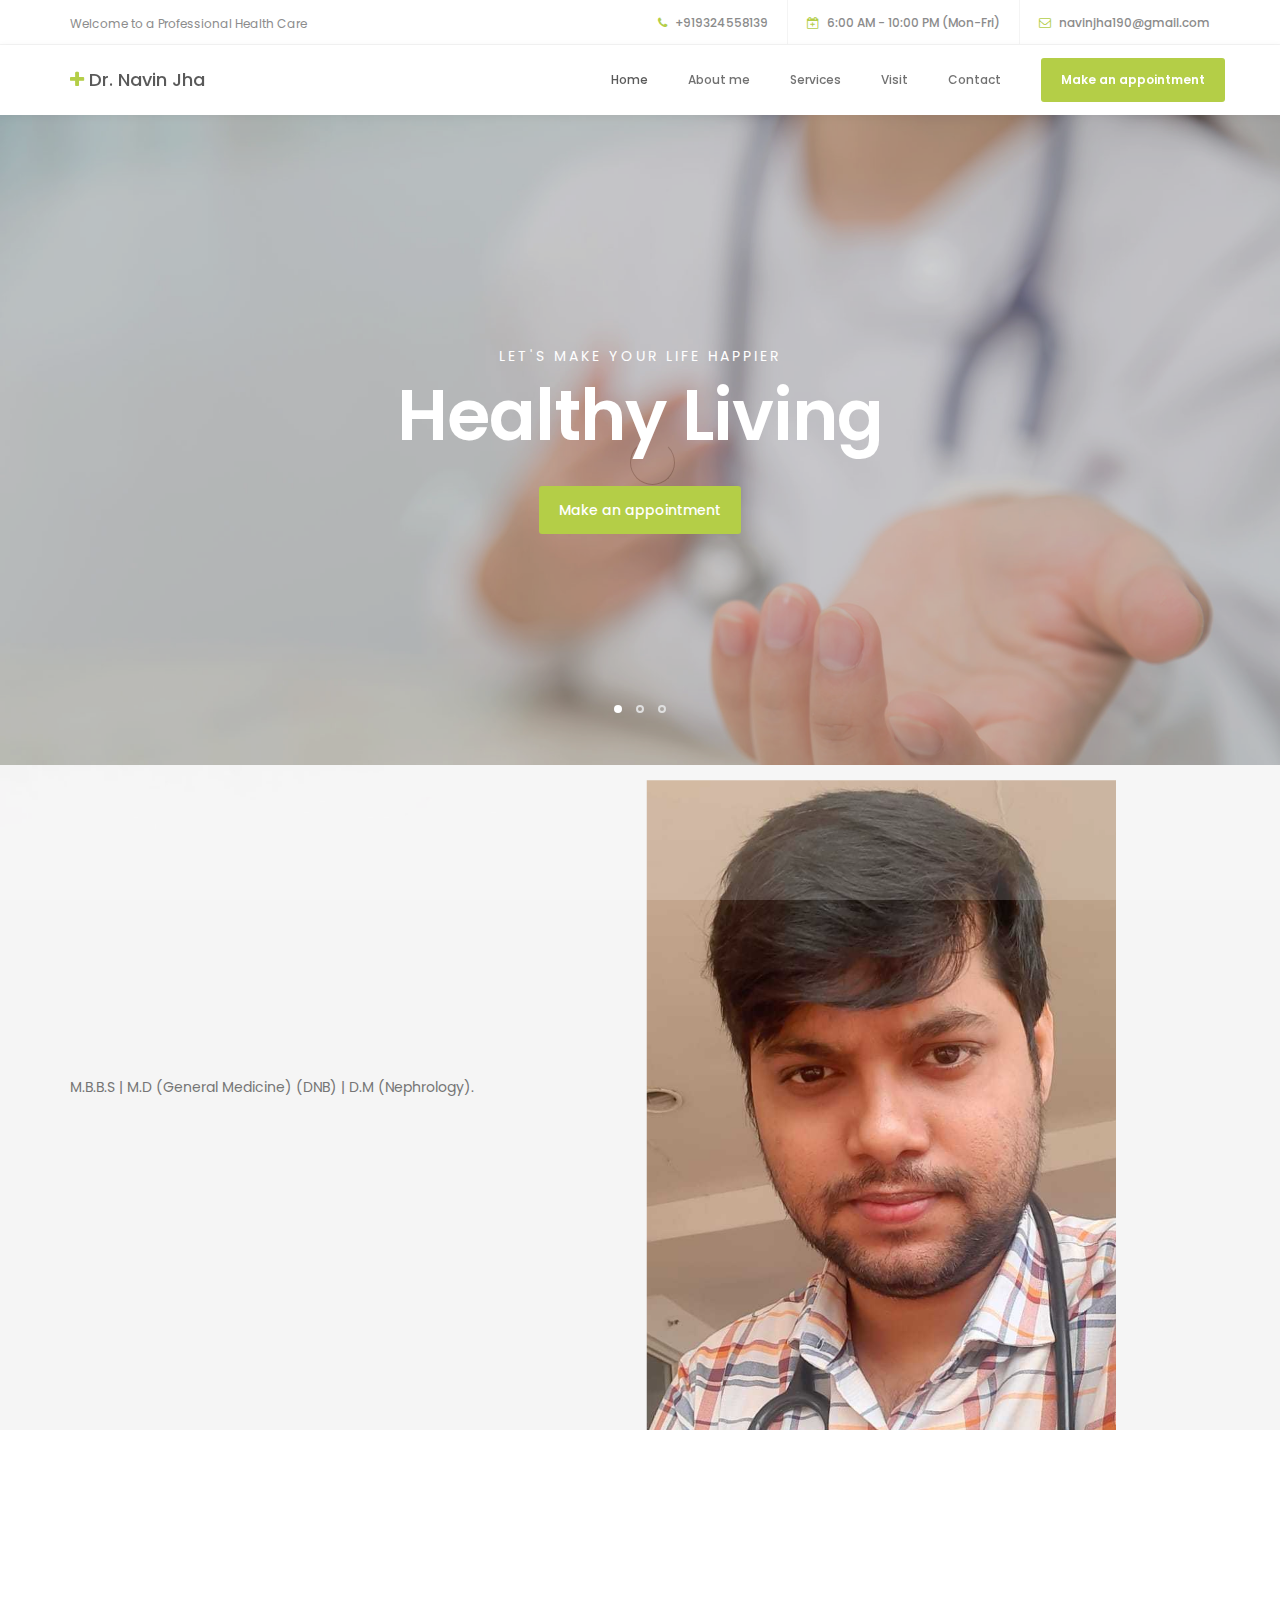
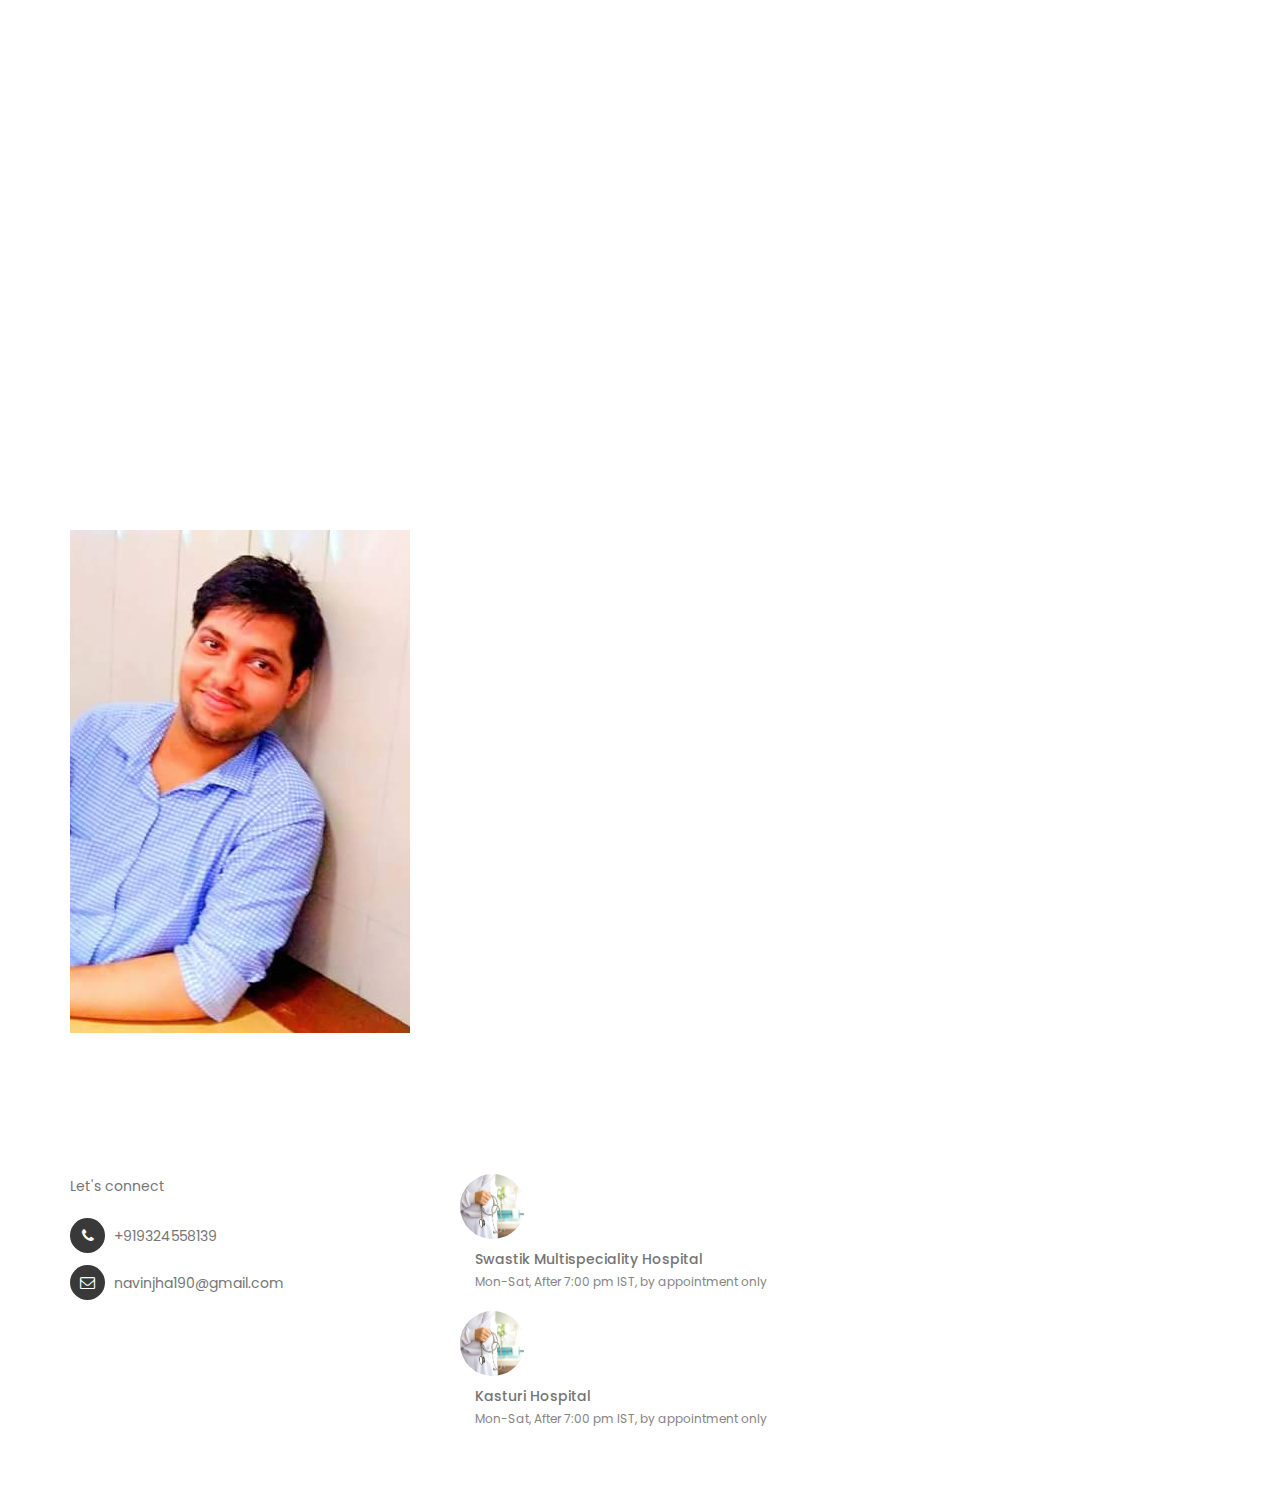
<file: index.html>
<!DOCTYPE html>
<html lang="en">
<head>

     <title>Dr. Navin Jha | Best Kidney Doctor | Nephrologist and transplant physician | M.B.B.S | M.D | D.M</title>
<!--

Template 2098 Health

http://www.tooplate.com/view/2098-health

-->
     <meta charset="UTF-8">
     <meta http-equiv="X-UA-Compatible" content="IE=Edge">
     <meta name="description" content="">
     <meta name="keywords" content="">
     <meta name="author" content="Tooplate">
     <meta name="viewport" content="width=device-width, initial-scale=1, maximum-scale=1">

     <link rel="stylesheet" href="css/bootstrap.min.css">
     <link rel="stylesheet" href="css/font-awesome.min.css">
     <link rel="stylesheet" href="css/animate.css">
     <link rel="stylesheet" href="css/owl.carousel.css">
     <link rel="stylesheet" href="css/owl.theme.default.min.css">

     <!-- MAIN CSS -->
     <link rel="stylesheet" href="css/tooplate-style.css">

</head>
<body id="top" data-spy="scroll" data-target=".navbar-collapse" data-offset="50">

     <!-- PRE LOADER -->
     <section class="preloader">
          <div class="spinner">

               <span class="spinner-rotate"></span>
               
          </div>
     </section>


     <!-- HEADER -->
     <header>
          <div class="container">
               <div class="row">

                    <div class="col-md-4 col-sm-5">
                         <p>Welcome to a Professional Health Care</p>
                    </div>
                         
                    <div class="col-md-8 col-sm-7 text-align-right">
                         <span class="phone-icon"><i class="fa fa-phone"></i> +919324558139</span>
                         <span class="date-icon"><i class="fa fa-calendar-plus-o"></i> 6:00 AM - 10:00 PM (Mon-Fri)</span>
                         <span class="email-icon"><i class="fa fa-envelope-o"></i> <a href="mailto:navinjha190@gmail.com">navinjha190@gmail.com</a></span>
                    </div>

               </div>
          </div>
     </header>


     <!-- MENU -->
     <section class="navbar navbar-default navbar-static-top" role="navigation">
          <div class="container">

               <div class="navbar-header">
                    <button class="navbar-toggle" data-toggle="collapse" data-target=".navbar-collapse">
                         <span class="icon icon-bar"></span>
                         <span class="icon icon-bar"></span>
                         <span class="icon icon-bar"></span>
                    </button>

                    <!-- lOGO TEXT HERE -->
                    <a href="index.html" class="navbar-brand"><i class="fa fa-plus"></i> Dr. Navin Jha</a>
               </div>

               <!-- MENU LINKS -->
               <div class="collapse navbar-collapse">
                    <ul class="nav navbar-nav navbar-right">
                         <li><a href="#top" class="smoothScroll">Home</a></li>
                         <li><a href="#about" class="smoothScroll">About me</a></li>
                         <li><a href="#services" class="smoothScroll">Services</a></li>
                         <li><a href="#visit" class="smoothScroll">Visit</a></li>
                         <li><a href="#contact" class="smoothScroll">Contact</a></li>
                         <li class="appointment-btn"><a href="#appointment">Make an appointment</a></li>
                    </ul>
               </div>

          </div>
     </section>


     <!-- HOME -->
     <section id="home" class="slider" data-stellar-background-ratio="0.5">
          <div class="container">
               <div class="row">

                         <div class="owl-carousel owl-theme">
                              <div class="item item-first">
                                   <div class="caption">
                                        <div class="col-md-offset-1 col-md-10">
                                             <h3>Let's make your life happier</h3>
                                             <h1>Healthy Living</h1>
                                             <a href="#appointment" class="section-btn btn btn-default smoothScroll">Make an appointment</a>
                                        </div>
                                   </div>
                              </div>

                              <div class="item item-second">
                                   <div class="caption">
                                        <div class="col-md-offset-1 col-md-10">
                                             <h3>You Are In Right Hands</h3>
                                             <h1>Services</h1>
                                             <a href="#services" class="section-btn btn btn-default btn-gray smoothScroll">How can I help you?</a>
                                        </div>
                                   </div>
                              </div>

                              <div class="item item-third">
                                   <div class="caption">
                                        <div class="col-md-offset-1 col-md-10">
                                             <h3>Consult The Best Kidney Doctor</h3>
                                             <h1>Your Health Benefits</h1>
                                             <a href="#visit" class="section-btn btn btn-default btn-blue smoothScroll">Visit nearby you</a>
                                        </div>
                                   </div>
                              </div>
                         </div>

               </div>
          </div>
     </section>


     <!-- ABOUT -->
     <section id="about">
          <div class="container">
               <div class="row">

                    <div class="col-md-6 col-sm-6">
                         <div class="about-info">
                              <h2 class="wow fadeInUp" data-wow-delay="0.6s">Hi, I am your Kidney <i class="fa fa-user-md"></i> doctor</h2>
                              <p>M.B.B.S | M.D (General Medicine) (DNB) | D.M (Nephrology).</p>
                              <div class="wow fadeInUp" data-wow-delay="0.8s">
                                   <p>Clinical and Interventional Nephrology, Transplant Physician</p>
                                   <p>I have over<strong> 7 years of experience</strong> and a proven track record of delivering exceptional patient care and achieving medical excellence.</p>
                              </div>
                              <figure class="profile wow fadeInUp" data-wow-delay="1s">
                                   <img src="images/appointment.png" class="img-responsive" alt="">
                                   <figcaption>
                                        <h3>Dr. Navin Jha</h3>
                                        <p>Nephrologist</p>
                                   </figcaption>
                              </figure>
                         </div>
                    </div>
                    
               </div>
          </div>
     </section>


     <!-- Visit -->
     <section id="visit" data-stellar-background-ratio="1">
          <div class="container">
               <div class="row">

                    <div class="col-md-6 col-sm-6">
                         <div class="about-info">
                              <h2 class="wow fadeInUp" data-wow-delay="0.1s">Hospitals</h2>
                         </div>
                    </div>

                    <div class="clearfix"></div>

                    <div class="col-md-4 col-sm-6">
                         <div class="team-thumb wow fadeInUp" data-wow-delay="0.2s">
                              <i class="fa fa-plus" style="color: red;"></i>
                              <!-- <img src="images/team-image1.jpg" class="img-responsive" alt=""> -->

                                   <div class="team-info">
                                        <h3>Balaji Hospital</h3>
                                        <p>Mon-Sat, 6:30-7:30 pm IST</p>
                                        <address style="font-style: italic;">1st Floor, Sonam Ekta Towers, Golden Nest Circle, Phase 9, Phase 6, Mira Road East, Mira Bhayandar, Thane, Maharashtra 401105</address>
                                        <div class="team-contact-info">
                                             <p><i class="fa fa-phone"></i> 022 2374 0000</p>
                                             <p><i class="fa fa-location-arrow"></i> <a href="https://www.google.com/maps/place/Balaji+Hospital/@19.2951393,72.8566212,17z/data=!3m1!4b1!4m6!3m5!1s0x3be7b036c636782d:0x14ffff27842dd0e!8m2!3d19.2951343!4d72.8591961!16s%2Fg%2F1tg59knt?entry=ttu" target="_blank">Location</a></p>
                                        </div>
                                   </div>

                         </div>
                    </div>

                    <div class="col-md-4 col-sm-6">
                         <div class="team-thumb wow fadeInUp" data-wow-delay="0.2s">
                              <i class="fa fa-plus" style="color: red;"></i>
                              <!-- <img src="images/team-image1.jpg" class="img-responsive" alt=""> -->

                                   <div class="team-info">
                                        <h3>Patel Clinic</h3>
                                        <p>Mon-Sat, 7:30-9:00 pm IST</p>
                                        <address style="font-style: italic;">A-8, Swaminarayan Rd, Sector 7, Shanti Nagar, Mira Road East, Mira Bhayandar, Maharashtra 401107</address>
                                        <div class="team-contact-info">
                                             <br>
                                             <p><i class="fa fa-location-arrow"></i> <a href="https://www.google.com/maps/place/Patel+Clinic/@19.2770973,72.8594429,17z/data=!3m1!4b1!4m6!3m5!1s0x3be7b0506a9c20df:0x5b80729288b70fb1!8m2!3d19.2770923!4d72.8620232!16s%2Fg%2F11g9q0y4b5?entry=ttu" target="_blank">Location</a></p>
                                        </div>
                                   </div>

                         </div>
                    </div>

                    <div class="col-md-4 col-sm-6">
                         <div class="team-thumb wow fadeInUp" data-wow-delay="0.2s">
                              <i class="fa fa-plus" style="color: red;"></i>
                              <!-- <img src="images/team-image1.jpg" class="img-responsive" alt=""> -->

                                   <div class="team-info">
                                        <h3>Kasturi Hospital</h3>
                                        <p>Mon-Sat, After 7:00 pm IST, by appointment only</p>
                                        <address style="font-style: italic;">1, Mira Bhayandar Rd, Queens Park, Mira Road East, Mumbai, Mira Bhayandar, Maharashtra 401107</address>
                                        <div class="team-contact-info">
                                             <p><i class="fa fa-phone"></i> 093292 99898</p>
                                             <p><i class="fa fa-location-arrow"></i> <a href="https://www.google.com/maps/place/Kasturi+Hospital/@19.2905809,72.8609576,17z/data=!3m1!4b1!4m6!3m5!1s0x3be7b047ffa7b3e5:0xe02eb47a83ef24db!8m2!3d19.2905759!4d72.8635379!16s%2Fg%2F11sb6qjzlm?entry=ttu" target="_blank">Location</a></p>
                                        </div>
                                   </div>

                         </div>
                    </div>

                    <div class="col-md-4 col-sm-6">
                         <div class="team-thumb wow fadeInUp" data-wow-delay="0.2s">
                              <i class="fa fa-plus" style="color: red;"></i>
                              <!-- <img src="images/team-image1.jpg" class="img-responsive" alt=""> -->

                                   <div class="team-info">
                                        <h3>Swastik Multispeciality Hospital</h3>
                                        <p>Mon-Sat, After 7:00 pm IST, by appointment only</p>
                                        <address style="font-style: italic;">1st Floor, Building no, Shop no.9/10, 7/8/9, Kanakia Rd, opp. Rbk School, Beverly Park, Mira Road East, Thane, Maharashtra 401107</address>
                                        <div class="team-contact-info">
                                             <br>
                                             <p><i class="fa fa-location-arrow"></i> <a href="https://www.google.com/maps/place/Swastik+multispeciality+hospital/@19.2909313,72.8698317,17z/data=!3m1!4b1!4m6!3m5!1s0x3be7b123e21fa0c7:0x1a1ba504cf960b75!8m2!3d19.2909263!4d72.872412!16s%2Fg%2F11nmqql7rh?entry=ttu" target="_blank">Location</a></p>
                                        </div>
                                   </div>

                         </div>
                    </div>
                    
               </div>
          </div>
     </section>

     <br>

     <!-- Services -->
     <section id="services" data-stellar-background-ratio="2.5">
          <div class="container">
               <div class="row">

                    <div class="col-md-12 col-sm-12">
                         <!-- SECTION TITLE -->
                         <div class="section-title wow fadeInUp" data-wow-delay="0.1s">
                              <h2>Services</h2>
                         </div>
                    </div>

                    <div class="col-md-4 col-sm-6">
                         <!-- NEWS THUMB -->
                         <div class="news-thumb wow fadeInUp" data-wow-delay="0.4s">
                              <a href="#appointment">
                                   <img src="images/news-image1.jpg" class="img-responsive" alt="">
                              </a>
                              <div class="news-info">
                                   <!-- <span>March 08, 2018</span> -->
                                   <h3><a href="#appointment">Dialysis</a></h3>
                                   <p>Being a nephrologist, I specialize in caring for your kidneys and ensuring they function at their best. Whether it's managing kidney diseases or providing life-saving dialysis treatments, I am here to support you every step of the way. With my expertise, I can offer comprehensive dialysis services, helping to cleanse your blood and remove waste when your kidneys can't do it on their own. Your well-being is my priority, and I'm committed to providing you with the highest quality care to ensure you lead a healthy and fulfilling life.</p>
                                   <!-- <div class="author">
                                        <img src="images/author-image.jpg" class="img-responsive" alt="">
                                        <div class="author-info">
                                             <h5>Jeremie Carlson</h5>
                                             <p>CEO / Founder</p>
                                        </div>
                                   </div> -->
                              </div>
                         </div>
                    </div>

                    <div class="col-md-4 col-sm-6">
                         <!-- NEWS THUMB -->
                         <div class="news-thumb wow fadeInUp" data-wow-delay="0.6s">
                              <a href="#appointment">
                                   <img src="images/news-image2.jpg" class="img-responsive" alt="">
                              </a>
                              <div class="news-info">
                                   <!-- <span>March 08, 2018</span> -->
                                   <h3><a href="#appointment">Kidney diseases</a></h3>
                                   <p>Kidneys are the vital organs responsible for filtering waste and maintaining balance in your body. Whether it's kidney-related diseases, glomerular issues affecting their filtering units, or electrolyte imbalances throwing off your body's harmony, I'm here to provide expert care and support. With my dedication and knowledge, you can trust that your kidney health is in capable hands.</p>
                              </div>
                         </div>
                    </div>

                    <div class="col-md-4 col-sm-6">
                         <!-- NEWS THUMB -->
                         <div class="news-thumb wow fadeInUp" data-wow-delay="0.6s">
                              <a href="#appointment">
                                   <img src="images/news-image3.jpg" class="img-responsive" alt="">
                              </a>
                              <div class="news-info">
                                   <!-- <span>March 08, 2018</span> -->
                                   <h3><a href="#appointment">Expert in managing diabetes</a></h3>
                                   <p>As an M.D in General Medicine, I possess a comprehensive understanding of how diabetes can impact various organs, including the kidneys. My expertise allows me to effectively manage diabetes and its related complications, such as kidney disease. Through precise diagnosis, personalized treatment plans, and ongoing monitoring, I strive to optimize my patients' health and quality of life, providing them with the support and guidance needed to navigate the complexities of living with diabetes.</p>
                              </div>
                         </div>
                    </div>

                    <div class="col-md-4 col-sm-6">
                         <!-- NEWS THUMB -->
                         <div class="news-thumb wow fadeInUp" data-wow-delay="0.6s">
                              <a href="#appointment">
                                   <img src="images/news-image2.jpg" class="img-responsive" alt="">
                              </a>
                              <div class="news-info">
                                   <!-- <span>March 08, 2018</span> -->
                                   <h3><a href="#appointment">Kidney transplant</a></h3>
                                   <p>I specialize in the intricate world of kidney health, including the life-changing realm of kidney transplants. With extensive experience in overseeing approximately 250 successful kidney transplants, I offer expertise and compassionate care to patients in need of this vital procedure. My dedication to guiding individuals through every step of the transplant journey ensures the best possible outcomes, providing hope and renewed quality of life to those facing kidney-related challenges.</p>
                              </div>
                         </div>
                    </div>

               </div>
          </div>
     </section>


     <!-- MAKE AN APPOINTMENT -->
     <section id="appointment" data-stellar-background-ratio="3">
          <div class="container">
               <div class="row">

                    <div class="col-md-6 col-sm-6">
                         <img src="images/appointment.png" class="img-responsive" alt="">
                    </div>

                    <div class="col-md-6 col-sm-6">
                         <!-- CONTACT FORM HERE -->
                         <form id="appointment-form" role="form" method="post" action="#">

                              <!-- SECTION TITLE -->
                              <div class="section-title wow fadeInUp" data-wow-delay="0.4s">
                                   <h2>Make an appointment</h2>
                                   <p>My goal is to provide best healthcare to people around this world.</p>
                                   <a style="font-size:48px; color: greenyellow;" href="https://api.whatsapp.com/send?phone=919324558139&text=Hello,%20I%20need%20an%20appointment" target="_blank"><i class="fa fa-whatsapp" style="font-size:48px;"></i> whatsapp</a>
                              </div>

                              <!-- <div class="wow fadeInUp" data-wow-delay="0.8s">
                                   <div class="col-md-6 col-sm-6">
                                        <label for="name">Name</label>
                                        <input type="text" class="form-control" id="name" name="name" placeholder="Full Name">
                                   </div>

                                   <div class="col-md-6 col-sm-6">
                                        <label for="email">Email</label>
                                        <input type="email" class="form-control" id="email" name="email" placeholder="Your Email">
                                   </div>

                                   <div class="col-md-6 col-sm-6">
                                        <label for="date">Select Date</label>
                                        <input type="date" name="date" value="" class="form-control">
                                   </div>

                                   <div class="col-md-6 col-sm-6">
                                        <label for="select">Select Department</label>
                                        <select class="form-control">
                                             <option>General Health</option>
                                             <option>Cardiology</option>
                                             <option>Dental</option>
                                             <option>Medical Research</option>
                                        </select>
                                   </div>

                                   <div class="col-md-12 col-sm-12">
                                        <label for="telephone">Phone Number</label>
                                        <input type="tel" class="form-control" id="phone" name="phone" placeholder="Phone">
                                        <label for="Message">Additional Message</label>
                                        <textarea class="form-control" rows="5" id="message" name="message" placeholder="Message"></textarea>
                                        <button type="submit" class="form-control" id="cf-submit" name="submit">Submit Button</button>
                                   </div>
                              </div> -->
                        </form>
                    </div>

               </div>
          </div>
     </section>


     <!-- GOOGLE MAP -->
     <!-- <section id="google-map"> -->
     <!-- How to change your own map point
            1. Go to Google Maps
            2. Click on your location point
            3. Click "Share" and choose "Embed map" tab
            4. Copy only URL and paste it within the src="" field below
	-->
     <!--
          <iframe src="https://www.google.com/maps/embed?pb=!1m18!1m12!1m3!1d3647.3030413476204!2d100.5641230193719!3d13.757206847615207!2m3!1f0!2f0!3f0!3m2!1i1024!2i768!4f13.1!3m3!1m2!1s0x0%3A0xf51ce6427b7918fc!2sG+Tower!5e0!3m2!1sen!2sth!4v1510722015945" width="100%" height="350" frameborder="0" style="border:0" allowfullscreen></iframe>
     </section>           
     -->

     <!-- FOOTER -->
     <footer data-stellar-background-ratio="5" id="contact">
          <div class="container">
               <div class="row">

                    <div class="col-md-4 col-sm-4">
                         <div class="footer-thumb"> 
                              <h4 class="wow fadeInUp" data-wow-delay="0.4s">Contact Info</h4>
                              <p>Let's connect</p>

                              <div class="contact-info">
                                   <p><i class="fa fa-phone"></i> +919324558139</p>
                                   <p><i class="fa fa-envelope-o"></i> <a href="mailto:navinjha190@gmail.com">navinjha190@gmail.com</a></p>
                              </div>
                         </div>
                    </div>

                    <div class="col-md-4 col-sm-4"> 
                         <div class="footer-thumb"> 
                              <h4 class="wow fadeInUp" data-wow-delay="0.4s">Visit nearby you</h4>
                              <div class="latest-stories">
                                   <div class="stories-image">
                                        <a href="#visit"><img src="images/news-image.jpg" class="img-responsive" alt=""></a>
                                   </div>
                                   <div class="stories-info">
                                        <a href="#visit"><h5>Swastik Multispeciality Hospital</h5></a>
                                        <span>Mon-Sat, After 7:00 pm IST, by appointment only</span>
                                   </div>
                              </div>

                              <div class="latest-stories">
                                   <div class="stories-image">
                                        <a href="#visit"><img src="images/news-image.jpg" class="img-responsive" alt=""></a>
                                   </div>
                                   <div class="stories-info">
                                        <a href="#visit"><h5>Kasturi Hospital</h5></a>
                                        <span>Mon-Sat, After 7:00 pm IST, by appointment only</span>
                                   </div>
                              </div>
                         </div>
                    </div>

                    <!-- <div class="col-md-4 col-sm-4"> 
                         <div class="footer-thumb">
                              <div class="opening-hours">
                                   <h4 class="wow fadeInUp" data-wow-delay="0.4s">Opening Hours</h4>
                                   <p>Monday - Friday <span>06:00 AM - 10:00 PM</span></p>
                                   <p>Saturday <span>09:00 AM - 08:00 PM</span></p>
                                   <p>Sunday <span>Closed</span></p>
                              </div> 

                              <ul class="social-icon">
                                   <li><a href="https://www.facebook.com/tooplate" class="fa fa-facebook-square" attr="facebook icon"></a></li>
                                   <li><a href="#" class="fa fa-twitter"></a></li>
                                   <li><a href="#" class="fa fa-instagram"></a></li>
                              </ul>
                         </div>
                    </div> -->

                    <!-- <div class="col-md-12 col-sm-12 border-top">
                         <div class="col-md-4 col-sm-6">
                              <div class="copyright-text"> 
                                   <p>Copyright &copy; 2017 Your Company 
                                   
                                   | Design: <a href="http://www.tooplate.com" target="_parent">Tooplate</a></p>
                              </div>
                         </div>
                         <div class="col-md-6 col-sm-6">
                              <div class="footer-link"> 
                                   <a href="#">Laboratory Tests</a>
                                   <a href="#">Departments</a>
                                   <a href="#">Insurance Policy</a>
                                   <a href="#">Careers</a>
                              </div>
                         </div>
                         <div class="col-md-2 col-sm-2 text-align-center">
                              <div class="angle-up-btn"> 
                                  <a href="#top" class="smoothScroll wow fadeInUp" data-wow-delay="1.2s"><i class="fa fa-angle-up"></i></a>
                              </div>
                         </div>   
                    </div> -->
                    
               </div>
          </div>
     </footer>

     <!-- SCRIPTS -->
     <script src="js/jquery.js"></script>
     <script src="js/bootstrap.min.js"></script>
     <script src="js/jquery.sticky.js"></script>
     <script src="js/jquery.stellar.min.js"></script>
     <script src="js/wow.min.js"></script>
     <script src="js/smoothscroll.js"></script>
     <script src="js/owl.carousel.min.js"></script>
     <script src="js/custom.js"></script>

</body>
</html>
</file>
<file: css/tooplate-style.css>
/*

Template 2098 Health

http://www.tooplate.com/view/2098-health

*/

  @import url('https://fonts.googleapis.com/css?family=Poppins:400,500,600');

  body {
    background: #ffffff;
    font-family: 'Poppins', sans-serif;
    overflow-x: hidden;
  }


  /*---------------------------------------
     TYPOGRAPHY              
  -----------------------------------------*/

  h1,h2,h3,h4,h5,h6 {
    font-weight: 600;
    line-height: inherit;
  }

  h1,h2,h3,h4 {
    letter-spacing: -1px;
  }

  h5 {
    font-weight: 500;
  }

  h1 {
    color: #252525;
    font-size: 5em;
  }

  h2 {
    color: #272727;
    font-size: 3em;
    padding-bottom: 10px;
  }

  h3 {
    font-size: 1.8em;
    line-height: 1.2em;
    margin-bottom: 0;
  }

  h4 {
    color: #454545;
    font-size: 1.8em;
    padding-bottom: 2px;
  }

  h6 {
    letter-spacing: 0;
    font-weight: normal;
  }

  p {
    color: #757575;
    font-size: 14px;
    font-weight: normal;
    line-height: 24px;
  }


  /*---------------------------------------
     GENERAL               
  -----------------------------------------*/

  html{
    -webkit-font-smoothing: antialiased;
  }

  a {
    color: #252525;
    -webkit-transition: 0.5s;
    transition: 0.5s;
    text-decoration: none !important;
  }

  a:hover, a:active, a:focus {
    color: #a5c422;
    outline: none;
  }

  ::-webkit-scrollbar{
    width: 8px;
    height: 8px;
  }

  ::-webkit-scrollbar-thumb {
    cursor: pointer;
    background: #000000;
  }

  .section-title {
    padding-bottom: 20px;
  }

  .section-title h2 {
    margin-top: 0;
  }

  .section-btn {
    background: #a5c422;
    border: 0;
    border-radius: 3px;
    color: #ffffff;
    font-size: inherit;
    font-weight: 500;
    padding: 14px 20px;
    transition: transform 0.1s ease-in;
    transform: translateX(0);
  }

  .section-btn:hover {
    transform: translateY(-5px);
  }

  .text-align-right {
    text-align: right;
  }

  .text-align-center {
    text-align: center;
  }

  .border-top {
    border-top: 1px solid #f2f2f2;
    margin-top: 4em;
    padding-top: 2.5em;
  }

  .btn-gray {
    background: #393939;
  }

  .btn-blue {
    background: #4267b2;
  }

  .news-thumb {
    background: #ffffff;
    border-radius: 10px;
  }
  .news-thumb img {
    border-radius: 10px 10px 0 0;
  }

  .news-info {
    padding: 30px;
    text-align: left;
  }
  .news-info span {
    display: block;
    letter-spacing: 0.5px;
  }
  .news-info h3 {
    margin-top: 10px;
    margin-bottom: 10px;
  }

  .author {
    border-top: 1px solid #f0f0f0;
    padding-top: 1.5em;
    margin-top: 2em;
  }
  .author img,
  .author .author-info {
    display: inline-block;
    vertical-align: top;
  }
  .author-info h5 {
    margin-bottom: 0;
  }
  .author img {
    border-radius: 100%;
    width: 50px;
    height: 50px;
    margin-right: 10px;
  }


  #about, #team, #news,
  #news-detail {
    position: relative;
    padding-top: 100px;
    padding-bottom: 100px;
  }

  #news, #service {
    text-align: center;
  }

  #google-map {
    line-height: 0;
    margin: 0;
    padding: 0;
  }


  /*---------------------------------------
       PRE LOADER              
  -----------------------------------------*/

  .preloader {
    position: fixed;
    top: 0;
    left: 0;
    width: 100%;
    height: 100%;
    z-index: 99999;
    display: flex;
    flex-flow: row nowrap;
    justify-content: center;
    align-items: center;
    background: none repeat scroll 0 0 #ffffff;
  }

  .spinner {
    border: 1px solid transparent;
    border-radius: 3px;
    position: relative;
  }

  .spinner:before {
    content: '';
    box-sizing: border-box;
    position: absolute;
    top: 50%;
    left: 50%;
    width: 45px;
    height: 45px;
    margin-top: -10px;
    margin-left: -10px;
    border-radius: 50%;
    border: 1px solid #575757;
    border-top-color: #ffffff;
    animation: spinner .9s linear infinite;
  }

  @-webkit-@keyframes spinner {
    to {transform: rotate(360deg);}
  }

  @keyframes spinner {
    to {transform: rotate(360deg);}
  }



  /*---------------------------------------
      MENU              
  -----------------------------------------*/

  header {
    background: #ffffff;
    border-bottom: 1px solid #f2f2f2;
    display: flex;
    height: 45px;
  }

  header .col-md-8 {
    padding-right: 0;
  }

  header p,
  header span {
    font-size: 12px;
    line-height: 24px;
    padding-top: 12px;
  }

  header a,
  header span {
    color: #747474;
  }

  header span {
    font-weight: 500;
    display: inline-block;
    padding: 11px 15px;
  }

  header span.date-icon {
    border-left: 1px solid #f2f2f2;
    border-right: 1px solid #f2f2f2;
    padding-right: 19px;
    padding-left: 19px;
  }

  header span i {
    color: #a5c422;
    margin-right: 5px;
  }



  /*---------------------------------------
      MENU              
  -----------------------------------------*/

  .navbar-default {
    background: #ffffff;
    box-shadow: 0 2px 8px rgba(0,0,0,.075);
    border: none;
    margin-bottom: 0;
    padding: 10px;
  }

  .navbar-default .navbar-brand {
    color: #393939;
    font-weight: 500;
  }

  .navbar-default .navbar-brand .fa {
    color: #a5c422;
  }

  .navbar-default .navbar-nav li.appointment-btn {
    margin: 3px 0 0 20px;
  }

  .navbar-default .navbar-nav li.appointment-btn a {
    background: #a5c422;
    border-radius: 3px;
    color: #ffffff;
    font-weight: 600;
    padding-top: 12px;
    padding-bottom: 12px;
  }

  .navbar-default .navbar-nav li.appointment-btn a:hover {
    background: #4267b2;
    color: #ffffff !important;
  }

  .navbar-default .navbar-nav li a {
    color: #555555;
    font-size: 12px;
    font-weight: 500;
    padding-right: 20px;
    padding-left: 20px;
    -webkit-transition: all ease-in-out 0.4s;
    transition: all ease-in-out 0.4s;
  }

  .navbar-default .navbar-nav > li a:hover {
    color: #393939 !important;
  }

  .navbar-default .navbar-nav > li > a:hover,
  .navbar-default .navbar-nav > li > a:focus {
    color: #555555;
    background-color: transparent;
  }

  .navbar-default .navbar-nav > .active > a,
  .navbar-default .navbar-nav > .active > a:hover,
  .navbar-default .navbar-nav > .active > a:focus {
    color: #393939;
    background-color: transparent;
  }

  .navbar-default .navbar-toggle {
    border: none;
    padding-top: 10px;
  }

  .navbar-default .navbar-toggle .icon-bar {
    background: #393939;
    border-color: transparent;
  }

  .navbar-default .navbar-toggle:hover,
  .navbar-default .navbar-toggle:focus { 
    background-color: transparent;
  }



  /*---------------------------------------
      HOME              
  -----------------------------------------*/

  #home h1 {
    color: #ffffff;
    padding-bottom: 10px;
    margin-top: 0;
  }

  #home h3 {
    color: #ffffff;
    font-size: 14px;
    font-weight: normal;
    line-height: inherit;
    letter-spacing: 3px;
    text-transform: uppercase;
    margin: 0;
  }

  .slider .container {
    width: 100%;
  }

  .slider .owl-dots {
      position: absolute;
      top: 575px;
      width: 100%;
      justify-content: center;
  }

  .owl-theme .owl-dots .owl-dot span {
    width: 8px;
    height: 8px;
    margin: 5px 7px;
    border: 2px solid #d9d9d9;
    background: transparent;
    display: block;
    -webkit-backface-visibility: visible;
    transition: opacity 200ms ease;
    border-radius: 30px;
  }

  .owl-theme .owl-dots .owl-dot.active span, .owl-theme .owl-dots .owl-dot:hover span {
    background-color: #ffffff;
    border-color: transparent;
  }

  .slider .caption {
    display: flex;
    justify-content: center;
    flex-direction: column;
    text-align: center;
    background-color: rgba(20,20,20,0.2);
    height: 100%;
    color: #fff;
    cursor: e-resize;
  }

  .slider .item {
    background-position: inherit;
    background-repeat: no-repeat;
    background-attachment: local;
    background-size: cover;
    height: 650px;
  }

  .slider .item-first {
    background-image: url(../images/slider1.jpg);
  }

  .slider .item-second {
    background-image: url(../images/slider2.jpg);
  }

  .slider .item-third {
    background-image: url(../images/slider3.jpg);
  }


  /*---------------------------------------
      ABOUT              
  -----------------------------------------*/

  #about {
    background: url('../images/about-bg.png') no-repeat top center;
    background-size: cover;
    padding-top: 150px;
    padding-bottom: 150px;
  }

  .profile img,
  .profile figcaption {
    display: inline-block;
    vertical-align: top;
    margin-top: 1em;
  }
  .profile img {
    border-radius: 100%;
    width: 65px;
    height: 65px;
    margin-right: 1em;
  }
  .profile figcaption h3 {
    margin-top: 0;
  }

  #about h6 {
    color: #858585;
    margin: 0;
  }



  /*---------------------------------------
      TEAM MEMBERS              
  -----------------------------------------*/

  .team-thumb {
    background-color: #f9f9f9;
    border-radius: 0 0 10px 10px;
    position: relative;
    overflow: hidden;
    cursor: pointer;
  }

  .team-info {
    padding: 20px 30px 0 30px;
  }

  .team-contact-info {
    border-top: 1px solid #e9e9e9;
    padding-top: 1.2em;
    margin-top: 1.5em;
  }

  .team-contact-info .fa {
    margin-right: 5px;
    display: inline-block;
  }

  .team-contact-info p {
    margin-bottom: 2px;
  }

  .team-contact-info a {
    color: #757575;
  }

  .team-thumb .social-icon li {
    font-weight: 500;
  }

  .team-thumb .social-icon li a {
    background: #ffffff;
    border-radius: 100%;
    font-size: 20px;
    width: 50px;
    height: 50px;
    line-height: 50px;
    margin: 0 2px 0 2px;
  }

  .team-thumb .social-icon {
    opacity: 0;
    transform: translateY(100%);
    transition: 0.5s 0.2s;
    text-align: center;
    position: relative;
    top: 0;
  }

  .team-thumb:hover .social-icon {
    opacity: 1;
    transition-delay: 0.3s;
    transform: translateY(0px);
    top: -22em;
  }



  /*---------------------------------------
     SERVICE              
  -----------------------------------------*/

  #service {
    background: #a5c422;
  }

  #service h2,
  #service h4 {
    color: #ffffff;
  }

  #service p {
    color: #d9d9d9;
  }

  #service .service-thumb {
    padding: 0 22px;
  }

  #service .fa {
    font-size: 50px;
    margin-bottom: 10px;
    background: #ffffff;
    color: #a5c422;
    width: 120px;
    height: 120px;
    line-height: 120px;
    border-radius: 100%;
  }


  /*---------------------------------------
      NEWS             
  -----------------------------------------*/

  #news, #news-detail {
    background: #f9f9f9;
  }

  #news-detail blockquote {
    margin: 30px 0;
  }

  .news-detail-thumb .news-image img {
    border-radius: 10px;
  }

  .news-detail-thumb h3 {
    margin-bottom: 8px;
  }

  .news-image {
    margin-bottom: 30px;
    position: relative;
  }

  .news-image img {
    width: 100%;
  }

  .news-detail-thumb ul {
    margin: 32px 12px 22px 0px;
  }

  .news-detail-thumb ul li {
    list-style: circle;
    font-weight: normal;
    padding: 6px 12px 6px 0px;
  }

  .news-sidebar {
    margin-top: 16px;
  }

  .news-social-share {
    text-align: center;
    padding-top: 22px;
  }

  .news-social-share .btn {
    border-radius: 100px;
    border: none;
    font-size: 10px;
    font-weight: 600;
    margin: 2px 6px;
    padding: 8px 14px;
  }

  .news-social-share .btn-primary {
    background: #3b5998;
  }

  .news-social-share .btn-success {
    background: #1da1f2;
  }

  .news-social-share .btn-danger {
    background: #dd4b39;
  }

  .news-social-share a .fa {
    padding-right: 4px;
  }

  .recent-post {
    padding-top: 2px;
    padding-bottom: 18px;
  }

  .recent-post .media img {
    border-radius: 100%;
    width: 80px;
    height: 80px;
    margin-right: 5px;
  }

  .recent-post .media-heading {
    font-size: 16px;
    font-weight: 500;
    line-height: inherit;
    margin-top: 5px;
  }

  .news-categories {
    margin-top: 8px;
  }

  .news-categories li a {
    color: #2b2b2b;
  }

  .news-ads {
    background: #ffffff;
    border-right: 4px solid #2b2b2b;
    padding: 42px;
    text-align: center;
    margin: 26px 0 26px 0;
  }

  .news-ads.sidebar-ads {
    border-left: 4px solid #2b2b2b;
    border-right: 0px;
  }

  .news-ads h4 {
    font-size: 18px;
  }

  .news-tags h4 {
    padding-bottom: 6px;
  }

  .news-categories li,
  .news-tags li {
    list-style: none;
    display: inline-block;
    margin: 4px;
  }

  .news-tags li a {
    background: #393939;
    border-radius: 50px;
    color: #ffffff;
    display: inline-block;
    font-size: 12px;
    font-weight: 500;
    text-decoration: none;
    float: left;
    min-width: 30px;
    padding: 6px 12px;
    -webkit-transition: all ease-in-out 0.4s;
    transition: all ease-in-out 0.4s;
  }

  .news-tags li a:hover {
    background: #4267b2;
  }



  /*---------------------------------------
      APPOINTMENT             
  -----------------------------------------*/

  #appointment {
    padding-top: 100px;
  }

  #appointment label {
    color: #393939;
    font-weight: 500;
  }

  #appointment .form-control {
    background: #f9f9f9;
    border: none;
    border-radius: 3px;
    box-shadow: none;
    font-size: 14px;
    font-weight: normal;
    margin-bottom: 15px;
    transition: all ease-in-out 0.4s;
  }

  #appointment input,
  #appointment select {
    height: 45px;
  }

  #appointment button#cf-submit {
    background: #a5c422;
    color: #ffffff;
    font-weight: 600;
    height: 55px;
  }

  #appointment button#cf-submit:hover {
    background: #393939;
    color: #ffffff;
  }


  /*---------------------------------------
     FOOTER              
  -----------------------------------------*/

  footer {
    padding-top: 80px;
    padding-bottom: 40px;
  }

  footer h4 {
    padding-bottom: 5px;
  }

  footer a {
    color: #757575;
  }

  footer a:hover {
    color: #4267b2;
  }

  .contact-info {
    padding-top: 10px;
  }

  .contact-info .fa {
    background: #393939;
    border-radius: 100%;
    color: #ffffff;
    font-size: 15px;
    width: 35px;
    height: 35px;
    line-height: 35px;
    text-align: center;
    margin-right: 5px;
    margin-bottom: 2px;
  }

  .latest-stories {
    margin-bottom: 20px;
  }

  .stories-image,
  .stories-info {
    display: inline-block;
    vertical-align: top;
  }

  .stories-image img {
    border-radius: 100%;
    width: 65px;
    height: 65px;
  }

  .stories-info {
    margin-left: 15px;
  }

  .stories-info h5 {
    margin-bottom: 2px;
  }

  .stories-info span {
    color: #858585;
    font-size: 12px;
  }

  .opening-hours p {
    line-height: 18px;
  }

  .opening-hours span {
    font-weight: 500;
    display: inline-block;
    padding-left: 10px;
  }

  .copyright-text p,
  .footer-link a {
    color: #858585;
    font-size: 12px;
    font-weight: 500;
  }

  .footer-link a {
    font-size: 12px;
    display: inline-block;
    padding: 0 10px;
    margin-top: 4px;
  }

  .angle-up-btn {
    position: relative;
    bottom: 4em;
    display: block;
  }

  .angle-up-btn a {
    background: #ffffff;
    border: 1px solid #f2f2f2;
    border-radius: 3px;
    font-size: 20px;
    color: #393939;
    display: inline-block;
    text-align: center;
    width: 40px;
    height: 40px;
    line-height: 38px;
    transition: transform 0.1s ease-in;
    transform: translateX(0);
  }

  .angle-up-btn a:hover {
    background: #4267b2;
    color: #ffffff;
    transform: translateY(-5px);
  }


  /*---------------------------------------
     SOCIAL ICON              
  -----------------------------------------*/

  .social-icon {
    position: relative;
    padding: 0;
    margin: 0;
  }

  .social-icon li {
    display: inline-block;
    list-style: none;
  }

  .social-icon li a {
    border-radius: 100px;
    color: #464646;
    font-size: 15px;
    width: 35px;
    height: 35px;
    line-height: 35px;
    text-decoration: none;
    text-align: center;
    transition: all 0.4s ease-in-out;
    position: relative;
  }

  .social-icon li a:hover {
    background: #4267b2;
    color: #ffffff;
  }


  /*---------------------------------------
     RESPONSIVE STYLES              
  -----------------------------------------*/

  @media only screen and (max-width: 1200px) {
    h1 {
      font-size: 4em;
    }
    h2 {
      font-size: 2.5em;
    }
    h3 {
      font-size: 1.5em;
    }

    header {
      height: inherit;
    }
    header span.date-icon {
      border: 0;
      padding-right: 0;
      padding-left: 0;
    }
    header span.email-icon {
      padding-top: 0;
    }

    .navbar-default .navbar-nav li a {
      padding-right: 15px;
      padding-left: 15px;
    }
  }

  @media only screen and (max-width: 992px) {
    .slider .item {
      background-position: center;
    }

    header {
      padding-bottom: 10px;
    }
    header .text-align-right {
      text-align: left;
    }
    header span {
      padding-top: 0;
      padding-left: 0;
      padding-bottom: 0;
    }
  }

  @media only screen and (max-width: 767px) {
    .navbar-default .navbar-collapse, .navbar-default .navbar-form {
      border-color: transparent;
    }
    .navbar-default .navbar-nav li.appointment-btn {
      margin-left: 15px;
    }
    .navbar-default .navbar-nav li a {
      display: inline-block;
      padding-top: 8px;
      padding-bottom: 8px;
    }

    .news-sidebar {
      margin-top: 2em;
    }

    #appointment-form {
      padding-top: 4em;
      padding-bottom: 4em;
    }

    footer {
      padding-top: 60px;
      padding-bottom: 0;
    }
    .footer-thumb {
      padding-bottom: 10px;
    }

    .border-top {
      text-align: center;
    }

    .copyright-text {
      margin-top: 10px;
    }

    .angle-up-btn {
      bottom: 10em;
    }
  }

  @media only screen and (max-width: 639px) {
    h1 {
      font-size: 3em;
      line-height: 1.2em;
    }
    h2 {
      font-size: 2.1em;
    }
    h4 {
      font-size: 1.4em;
    }

    #home h3 {
      font-size: 11px;
      letter-spacing: 1px;
    }

  }
</file>
